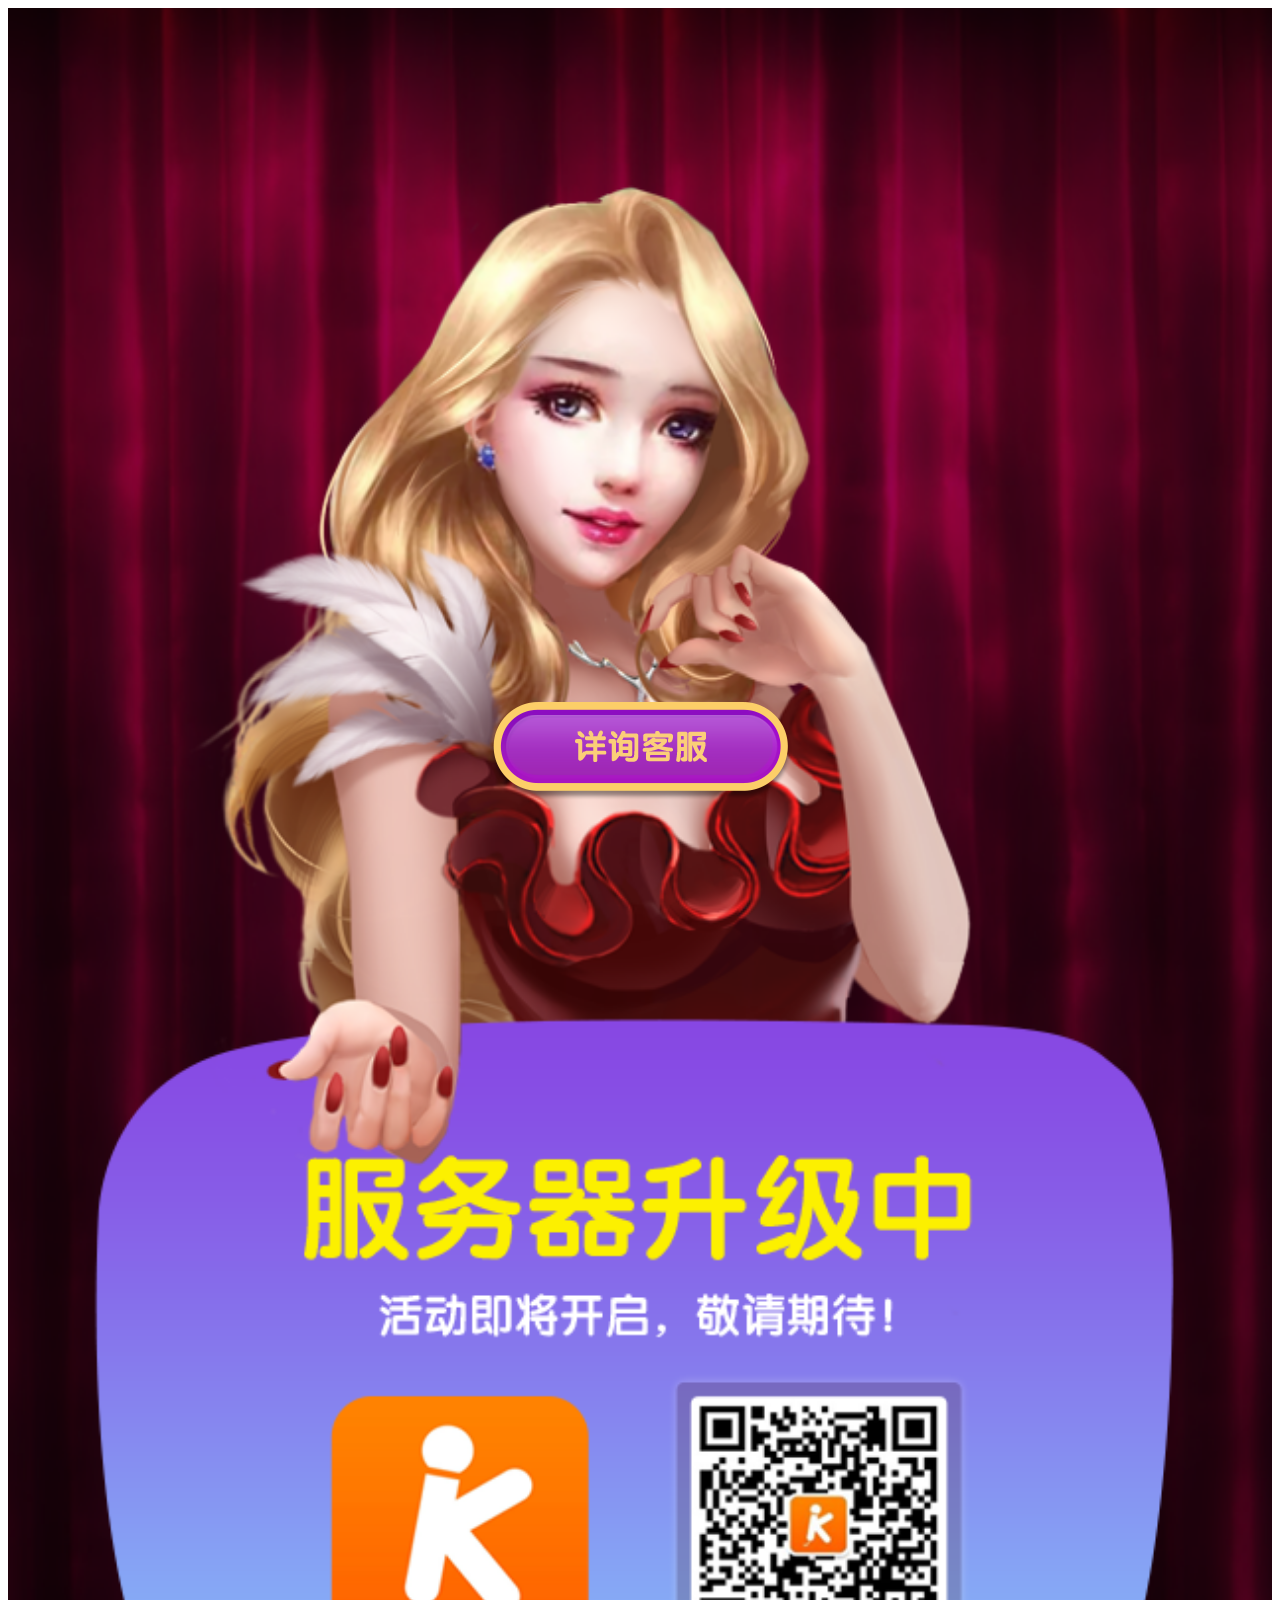
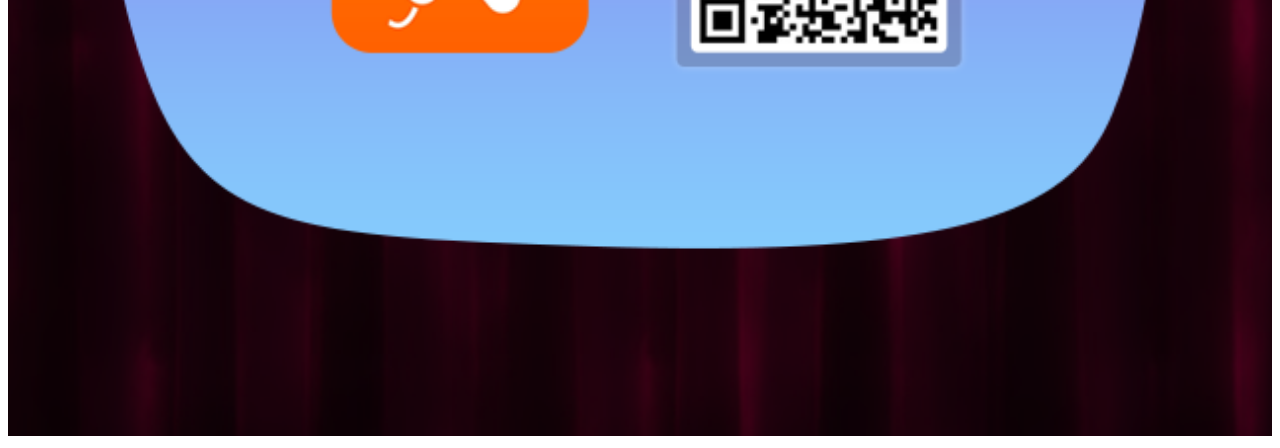
<file: 代码集/翻牌游戏H5加载页备份/shares/protect.html>
<!DOCTYPE html>
<html>
	<head>
		<meta charset="UTF-8">
		<title>服务器升级中</title>
		<style type="text/css">
			#children{
				position: fixed;
				bottom:100px ;
				left: 0;
				right: 0;
				margin: auto;
			}
			#children:hover{
			
			}
		</style>			
	</head>
	<body>
		<img src="protect.png"/ height=100% width=100%>
		<img id="children" src="btn.png" />
		<script>
			var btn = document.getElementById('children');
			btn.onclick= function(){
            window.location = 'http://www.ktvme.com/User/Faq/selfhelp';
			}
		</script>			
	</body>
</html>
</file>
